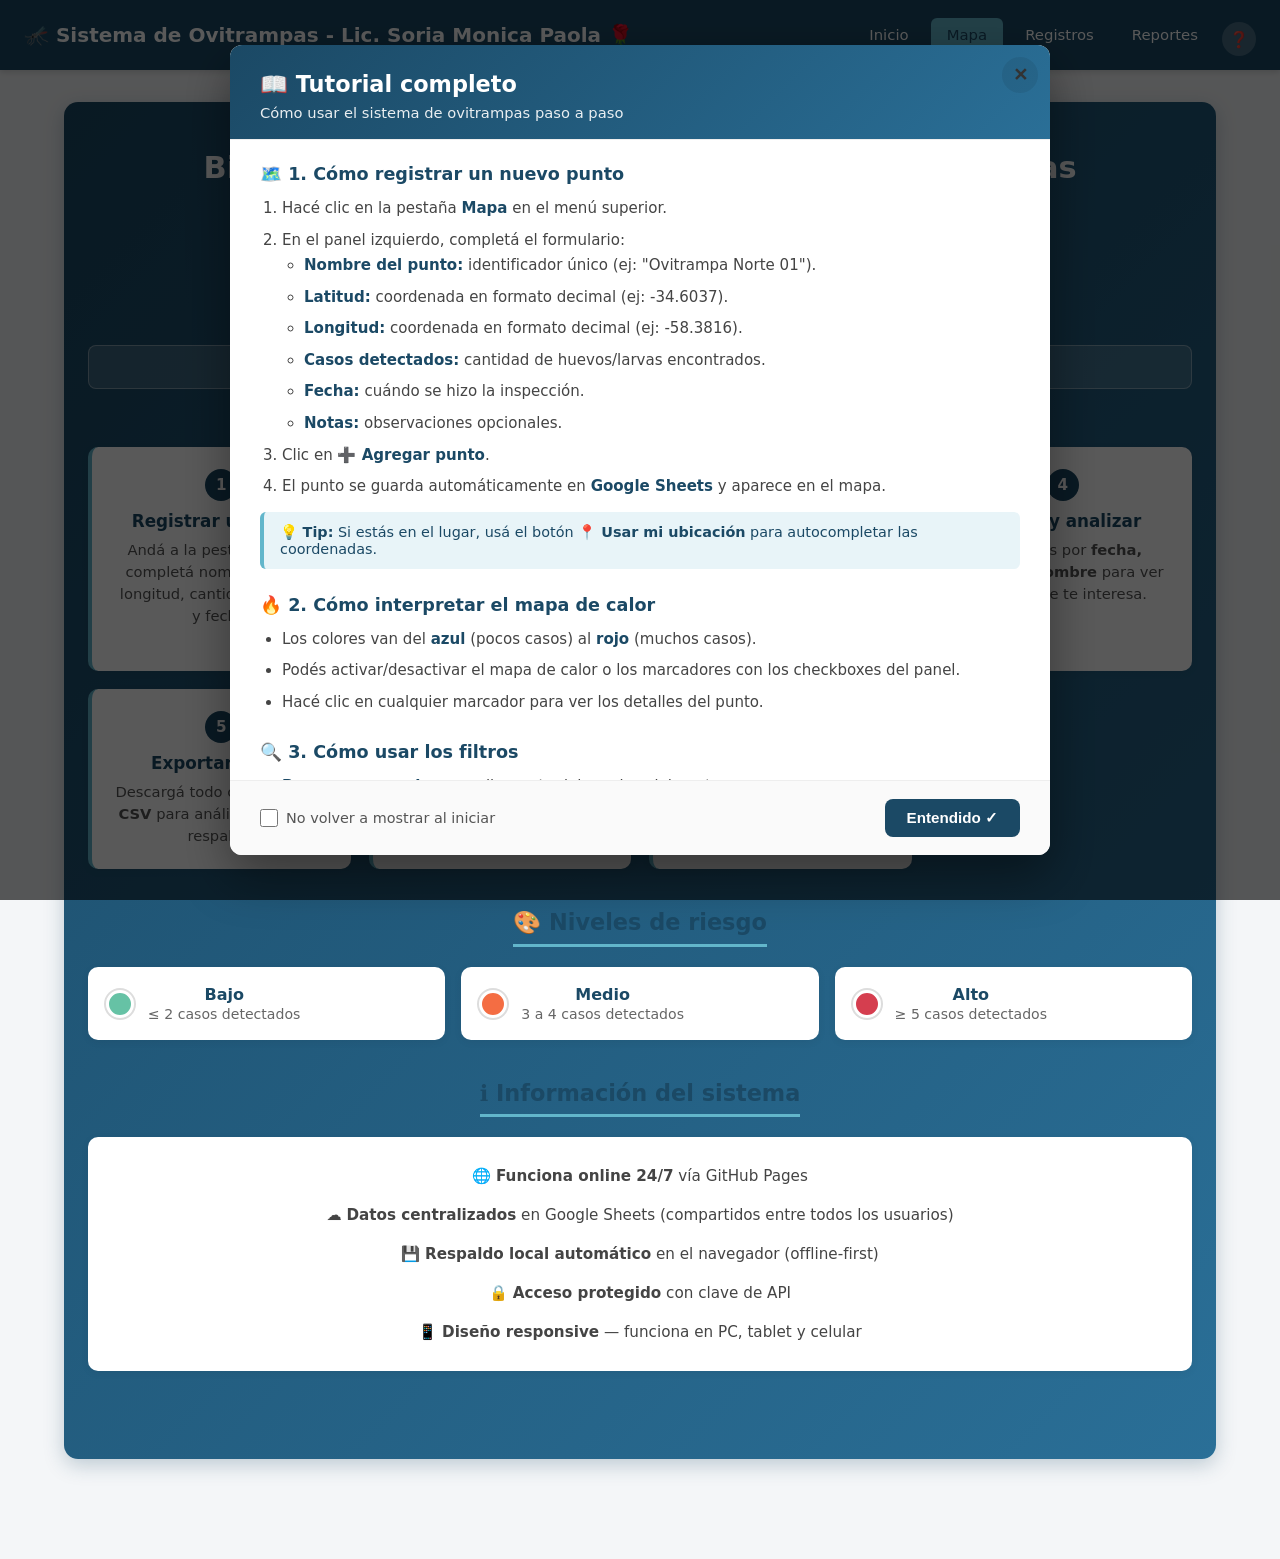
<file: inicio.html>
<!DOCTYPE html>
<html lang="es">
<head>
  <meta charset="UTF-8">
  <meta name="viewport" content="width=device-width, initial-scale=1.0">
  <title>Inicio - Ovitrampas</title>
  <link rel="icon" href="data:image/svg+xml,<svg xmlns='http://www.w3.org/2000/svg' viewBox='0 0 100 100'><text y='.9em' font-size='90'>🦟</text></svg>">
  <link rel="stylesheet" href="css/styles.css" />
</head>
<body>
  <header>
    <h1>🦟 Sistema de Ovitrampas - Lic. Soria Monica Paola 🌹</h1>
       <nav>
        <a href="inicio.html">Inicio</a>
        <a href="index.html" class="active">Mapa</a>
        <a href="registros.html">Registros</a>
        <a href="reportes.html">Reportes</a>
        <button id="btn-ayuda-header" title="Ver tutorial">❓</button>
      </nav>
  </header>

  <main class="contenedor-inicio">
    <section class="hero">
      <h2>Bienvenido al Sistema de Vigilancia de Ovitrampas</h2>
      <p class="subtitulo">
        Herramienta para el registro georreferenciado de ovitrampas y detección temprana
        del mosquito <em>Aedes aegypti</em>, transmisor del dengue.
      </p>
     <div class="hero-botones">
  <a href="index.html" class="btn-primario">🗺️ Ir al Mapa</a>
  <a href="registros.html" class="btn-secundario">📋 Ver Registros</a>
  <a href="reportes.html" class="btn-secundario">📄 Generar Reporte</a>
  <button id="btn-ver-tutorial" class="btn-secundario">📖 Ver Tutorial</button>
</div>
    <section class="tutorial-resumen">
  <h2>📌 Guía rápida de uso</h2>
  <div class="pasos-grid">
    <div class="paso">
      <div class="paso-num">1</div>
      <h3>Registrar un punto</h3>
      <p>Andá a la pestaña <strong>Mapa</strong>, completá nombre, latitud, longitud, cantidad de casos y fecha.</p>
    </div>
    <div class="paso">
      <div class="paso-num">2</div>
      <h3>Guardar online</h3>
      <p>El punto se guarda automáticamente en <strong>Google Sheets</strong>. Todos los usuarios lo verán en tiempo real.</p>
    </div>
    <div class="paso">
      <div class="paso-num">3</div>
      <h3>Ver el mapa de calor</h3>
      <p>Las zonas con más casos se pintan en rojo. Menos casos, tonos azules/verdes.</p>
    </div>
    <div class="paso">
      <div class="paso-num">4</div>
      <h3>Filtrar y analizar</h3>
      <p>Usá filtros por <strong>fecha, riesgo y nombre</strong> para ver solo lo que te interesa.</p>
    </div>
    <div class="paso">
      <div class="paso-num">5</div>
      <h3>Exportar datos</h3>
      <p>Descargá todo como <strong>JSON</strong> o <strong>CSV</strong> para análisis externo o respaldo.</p>
    </div>
    <div class="paso">
      <div class="paso-num">6</div>
      <h3>Trabajar offline</h3>
      <p>Sin internet, los datos se guardan localmente y se sincronizan al reconectar.</p>
    </div>
    <div class="paso">
      <div class="paso-num">7</div>
      <h3>Generar PDF</h3>
      <p>Andá a <strong>Reportes</strong> y descargá un PDF con mapa, tabla y estadísticas.</p>
    </div>
  </div>
</section>

    <section class="leyenda-riesgo">
      <h2>🎨 Niveles de riesgo</h2>
      <div class="leyenda-grid">
        <div class="leyenda-item bajo">
          <span class="circulo"></span>
          <div>
            <strong>Bajo</strong>
            <p>≤ 2 casos detectados</p>
          </div>
        </div>
        <div class="leyenda-item medio">
          <span class="circulo"></span>
          <div>
            <strong>Medio</strong>
            <p>3 a 4 casos detectados</p>
          </div>
        </div>
        <div class="leyenda-item alto">
          <span class="circulo"></span>
          <div>
            <strong>Alto</strong>
            <p>≥ 5 casos detectados</p>
          </div>
        </div>
      </div>
    </section>

    <section class="info-tecnica">
      <h2>ℹ️ Información del sistema</h2>
      <ul>
        <li>🌐 <strong>Funciona online 24/7</strong> vía GitHub Pages</li>
        <li>☁️ <strong>Datos centralizados</strong> en Google Sheets (compartidos entre todos los usuarios)</li>
        <li>💾 <strong>Respaldo local automático</strong> en el navegador (offline-first)</li>
        <li>🔒 <strong>Acceso protegido</strong> con clave de API</li>
        <li>📱 <strong>Diseño responsive</strong> — funciona en PC, tablet y celular</li>
      </ul>
    </section>
  </main>

  <!-- Modal de tutorial -->
  <div id="modal-tutorial" class="modal-overlay oculto">
    <div class="modal-contenido">
      <button class="modal-cerrar" id="modal-cerrar">✕</button>

      <div class="modal-header">
        <h2>📖 Tutorial completo</h2>
        <p>Cómo usar el sistema de ovitrampas paso a paso</p>
      </div>

      <div class="modal-body">
        <div class="tutorial-seccion">
          <h3>🗺️ 1. Cómo registrar un nuevo punto</h3>
          <ol>
            <li>Hacé clic en la pestaña <strong>Mapa</strong> en el menú superior.</li>
            <li>En el panel izquierdo, completá el formulario:
              <ul>
                <li><strong>Nombre del punto:</strong> identificador único (ej: "Ovitrampa Norte 01").</li>
                <li><strong>Latitud:</strong> coordenada en formato decimal (ej: -34.6037).</li>
                <li><strong>Longitud:</strong> coordenada en formato decimal (ej: -58.3816).</li>
                <li><strong>Casos detectados:</strong> cantidad de huevos/larvas encontrados.</li>
                <li><strong>Fecha:</strong> cuándo se hizo la inspección.</li>
                <li><strong>Notas:</strong> observaciones opcionales.</li>
              </ul>
            </li>
            <li>Clic en <strong>➕ Agregar punto</strong>.</li>
            <li>El punto se guarda automáticamente en <strong>Google Sheets</strong> y aparece en el mapa.</li>
          </ol>
          <div class="tip">
            💡 <strong>Tip:</strong> Si estás en el lugar, usá el botón <strong>📍 Usar mi ubicación</strong> para autocompletar las coordenadas.
          </div>
        </div>

        <div class="tutorial-seccion">
          <h3>🔥 2. Cómo interpretar el mapa de calor</h3>
          <ul>
            <li>Los colores van del <strong>azul</strong> (pocos casos) al <strong>rojo</strong> (muchos casos).</li>
            <li>Podés activar/desactivar el mapa de calor o los marcadores con los checkboxes del panel.</li>
            <li>Hacé clic en cualquier marcador para ver los detalles del punto.</li>
          </ul>
        </div>

        <div class="tutorial-seccion">
          <h3>🔍 3. Cómo usar los filtros</h3>
          <ul>
            <li><strong>Buscar por nombre:</strong> escribe parte del nombre del punto.</li>
            <li><strong>Desde / Hasta:</strong> rango de fechas de inspección.</li>
            <li><strong>Casos mínimos:</strong> muestra solo puntos con esa cantidad o más.</li>
            <li><strong>Nivel de riesgo:</strong> filtra por bajo, medio o alto.</li>
            <li>Clic en <strong>🧹 Limpiar filtros</strong> para resetear todo.</li>
          </ul>
        </div>

        <div class="tutorial-seccion">
          <h3>📋 4. Cómo gestionar los registros</h3>
          <ol>
            <li>Andá a la pestaña <strong>Registros</strong>.</li>
            <li>Vas a ver una tabla con todos los puntos cargados.</li>
            <li>Usá el buscador y filtros superiores para encontrar registros.</li>
            <li>Botón <strong>Ver</strong>: te lleva al mapa y centra ese punto.</li>
            <li>Botón <strong>Eliminar</strong>: borra el punto (también en Google Sheets).</li>
            <li>Botón <strong>⬇ CSV</strong>: descarga los registros filtrados en Excel/Sheets.</li>
          </ol>
        </div>

        <div class="tutorial-seccion">
          <h3>💾 5. Respaldo y exportación</h3>
          <ul>
            <li><strong>⬇ Exportar JSON:</strong> descarga TODOS los puntos como respaldo.</li>
            <li><strong>⬆ Importar JSON:</strong> carga puntos desde un archivo.</li>
            <li><strong>🔄 Sincronizar:</strong> fuerza recarga desde Google Sheets.</li>
            <li><strong>🗑 Borrar todo:</strong> elimina todos los puntos (¡cuidado!).</li>
          </ul>
        </div>

        <div class="tutorial-seccion">
          <h3>🌐 6. Modo offline</h3>
          <p>
            Si te quedás sin internet, el sistema sigue funcionando con los datos locales.
            Cuando vuelvas a conectarte, hacé clic en <strong>🔄 Sincronizar</strong> para
            traer los últimos cambios del servidor.
          </p>
        </div>

        <div class="tutorial-seccion">
          <h3>🎨 7. Niveles de riesgo</h3>
          <ul>
            <li>🟢 <strong>Bajo:</strong> ≤ 2 casos → vigilancia normal.</li>
            <li>🟠 <strong>Medio:</strong> 3-4 casos → reforzar control.</li>
            <li>🔴 <strong>Alto:</strong> ≥ 5 casos → intervención inmediata.</li>
          </ul>
        </div>

        <div class="tutorial-seccion">
          <h3>❓ 8. Preguntas frecuentes</h3>
          <details>
            <summary>¿Los datos se comparten entre dispositivos?</summary>
            <p>Sí, se guardan en Google Sheets. Cualquier persona que abra la página verá los mismos datos.</p>
          </details>
          <details>
            <summary>¿Qué pasa si borro la caché del navegador?</summary>
            <p>Los datos siguen seguros en Google Sheets. Al recargar la página se descargan de nuevo.</p>
          </details>
          <details>
            <summary>¿Puedo usar coordenadas en formato DMS?</summary>
            <p>No directamente. Convertí primero a decimal. Ejemplo: 34°36'13"S → -34.6037</p>
          </details>
          <details>
            <summary>¿Cuántos puntos puedo cargar?</summary>
            <p>Google Sheets soporta hasta 10 millones de celdas. Sin límite práctico para este uso.</p>
          </details>
        </div>
      </div>

      <div class="modal-footer">
        <label class="check-no-mostrar">
          <input type="checkbox" id="no-mostrar">
          No volver a mostrar al iniciar
        </label>
        <button id="modal-cerrar-footer" class="btn-primario">Entendido ✓</button>
      </div>
    </div>
  </div>

  <script src="js/inicio.js"></script>
</body>
</html>
</file>
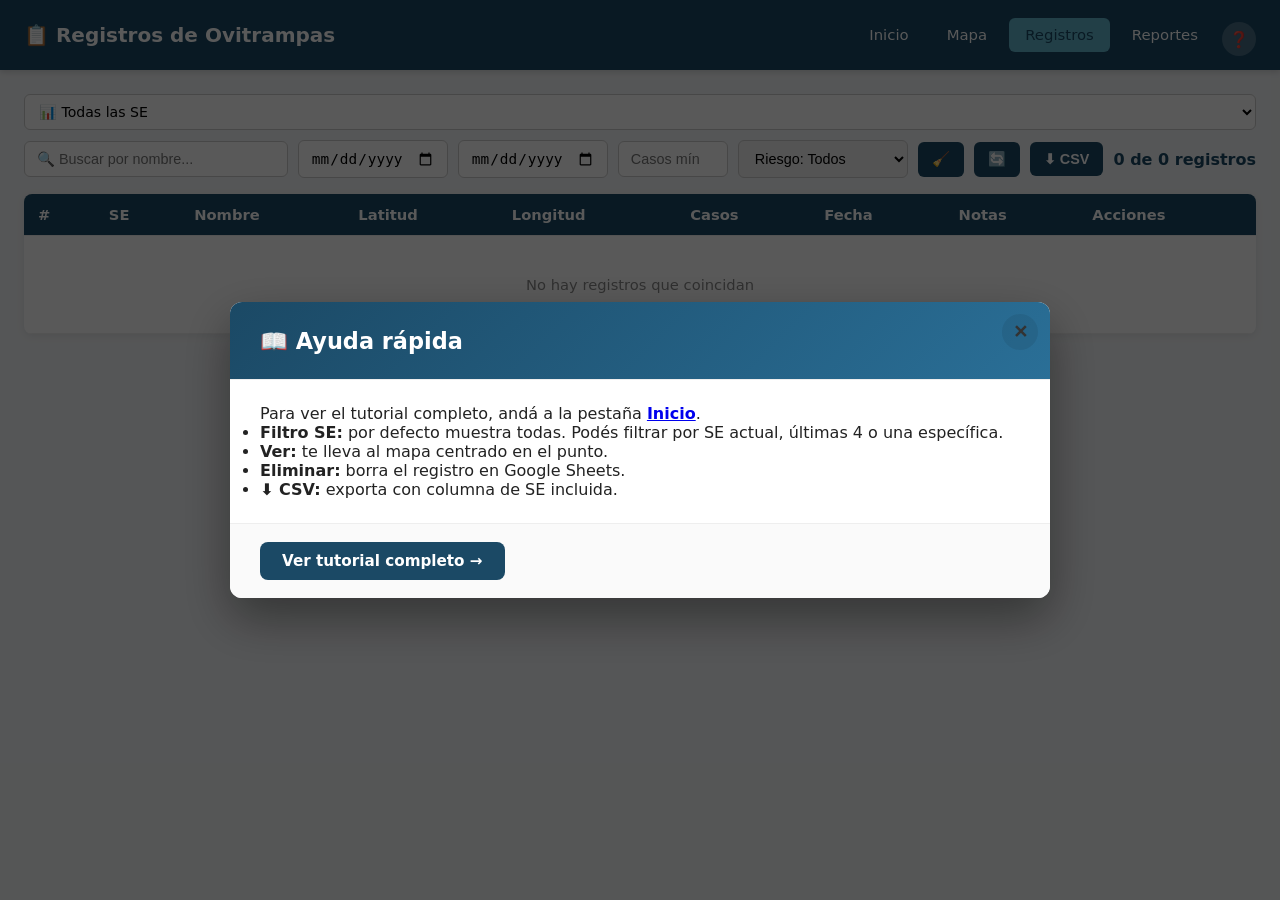
<file: registros.html>
<!DOCTYPE html>
<html lang="es">
<head>
  <meta charset="UTF-8">
  <meta name="viewport" content="width=device-width, initial-scale=1.0">
  <title>Registros - Ovitrampas</title>
  <link rel="icon" href="data:image/svg+xml,<svg xmlns='http://www.w3.org/2000/svg' viewBox='0 0 100 100'><text y='.9em' font-size='90'>🦟</text></svg>">
  <link rel="stylesheet" href="css/styles.css" />
</head>
<body>
  <header>
    <h1>📋 Registros de Ovitrampas</h1>
    <nav>
      <a href="inicio.html">Inicio</a>
      <a href="index.html">Mapa</a>
      <a href="registros.html" class="active">Registros</a>
      <a href="reportes.html">Reportes</a>
      <button id="btn-ayuda-header" title="Ver tutorial">❓</button>
    </nav>
  </header>

  <main class="contenedor-tabla">
    <div class="barra-acciones">
      <select id="f-se" title="Semana Epidemiológica"></select>
      <input type="search" id="buscar" placeholder="🔍 Buscar por nombre...">
      <input type="date" id="f-desde" title="Desde">
      <input type="date" id="f-hasta" title="Hasta">
      <input type="number" id="f-casos" placeholder="Casos mín." min="0">
      <select id="f-riesgo">
        <option value="">Riesgo: Todos</option>
        <option value="alto">🔴 Alto (≥5)</option>
        <option value="medio">🟠 Medio (3-4)</option>
        <option value="bajo">🟢 Bajo (≤2)</option>
      </select>
      <button id="btn-limpiar-filtros">🧹</button>
      <button id="btn-recargar">🔄</button>
      <button id="btn-exportar-csv">⬇ CSV</button>
      <span id="contador"></span>
    </div>
    <div class="tabla-wrapper">
      <table id="tabla-registros">
        <thead>
          <tr>
            <th>#</th>
            <th>SE</th>
            <th>Nombre</th>
            <th>Latitud</th>
            <th>Longitud</th>
            <th>Casos</th>
            <th>Fecha</th>
            <th>Notas</th>
            <th>Acciones</th>
          </tr>
        </thead>
        <tbody></tbody>
      </table>
    </div>
  </main>

  <div id="modal-tutorial" class="modal-overlay oculto">
    <div class="modal-contenido">
      <button class="modal-cerrar" id="modal-cerrar">✕</button>
      <div class="modal-header">
        <h2>📖 Ayuda rápida</h2>
      </div>
      <div class="modal-body">
        <p>Para ver el tutorial completo, andá a la pestaña <a href="inicio.html"><strong>Inicio</strong></a>.</p>
        <ul>
          <li><strong>Filtro SE:</strong> por defecto muestra todas. Podés filtrar por SE actual, últimas 4 o una específica.</li>
          <li><strong>Ver:</strong> te lleva al mapa centrado en el punto.</li>
          <li><strong>Eliminar:</strong> borra el registro en Google Sheets.</li>
          <li><strong>⬇ CSV:</strong> exporta con columna de SE incluida.</li>
        </ul>
      </div>
      <div class="modal-footer">
        <a href="inicio.html" class="btn-primario" style="text-decoration:none; text-align:center;">Ver tutorial completo →</a>
      </div>
    </div>
  </div>

  <script src="js/inicio.js"></script>
  <script src="js/registros.js"></script>
</body>
</html>
</file>
<file: css/styles.css>
/* ============================================================
   ESTILOS GENERALES
   ============================================================ */
* { box-sizing: border-box; margin: 0; padding: 0; }

body {
  font-family: 'Segoe UI', system-ui, sans-serif;
  background: #f4f6f8;
  color: #222;
  min-height: 100vh;
  display: flex;
  flex-direction: column;
}

/* ============================================================
   HEADER / NAV
   ============================================================ */
header {
  background: #1b4965;
  color: white;
  padding: 14px 24px;
  display: flex;
  justify-content: space-between;
  align-items: center;
  flex-wrap: wrap;
  gap: 12px;
  box-shadow: 0 2px 6px rgba(0,0,0,.15);
}

header h1 { font-size: 1.25rem; }

nav {
  display: flex;
  align-items: center;
  flex-wrap: wrap;
}

nav a {
  color: white;
  text-decoration: none;
  padding: 8px 16px;
  border-radius: 6px;
  margin-left: 6px;
  font-weight: 500;
  transition: background .2s;
  font-size: .93rem;
}
nav a:hover { background: rgba(255,255,255,.15); }
nav a.active { background: #62b6cb; color: #1b4965; }

nav button#btn-ayuda-header {
  background: rgba(255,255,255,.2);
  width: 34px;
  height: 34px;
  padding: 0;
  margin-left: 8px;
  border-radius: 50%;
  border: none;
  color: white;
  font-size: 1rem;
  font-weight: bold;
  cursor: pointer;
  transition: background .2s;
  display: inline-flex;
  align-items: center;
  justify-content: center;
}
nav button#btn-ayuda-header:hover {
  background: rgba(255,255,255,.4);
}

/* ============================================================
   MAPA
   ============================================================ */
.contenedor {
  display: grid;
  grid-template-columns: 340px 1fr;
  flex: 1;
  min-height: 0;
}

.panel {
  background: white;
  padding: 20px;
  overflow-y: auto;
  border-right: 1px solid #ddd;
  max-height: calc(100vh - 65px);
}

.panel h2, .panel h3 { color: #1b4965; margin-bottom: 12px; }
.panel h2 { font-size: 1.1rem; }
.panel h3 { margin-top: 20px; font-size: 1rem; }

form label {
  display: block;
  margin-bottom: 10px;
  font-size: .9rem;
  color: #444;
  font-weight: 500;
}

form input, form textarea {
  width: 100%;
  padding: 8px 10px;
  border: 1px solid #ccc;
  border-radius: 6px;
  margin-top: 4px;
  font-size: .95rem;
  font-family: inherit;
}

form input:focus, form textarea:focus {
  outline: none;
  border-color: #62b6cb;
  box-shadow: 0 0 0 3px rgba(98,182,203,.2);
}

button {
  width: 100%;
  padding: 10px;
  margin-top: 8px;
  border: none;
  border-radius: 6px;
  background: #1b4965;
  color: white;
  font-weight: 600;
  cursor: pointer;
  transition: background .2s;
  font-size: .9rem;
}
button:hover { background: #2a6f97; }
button.peligro { background: #c1121f; }
button.peligro:hover { background: #e63946; }

#map {
  width: 100%;
  height: calc(100vh - 65px);
  min-height: 600px;
}

/* Filtros */
.controles label {
  display: block;
  margin-bottom: 10px;
  font-size: .88rem;
  color: #444;
  font-weight: 500;
}

.controles label input[type="search"],
.controles label input[type="date"],
.controles label input[type="number"],
.controles label select {
  width: 100%;
  padding: 7px 10px;
  border: 1px solid #ccc;
  border-radius: 6px;
  font-size: .88rem;
  margin-top: 3px;
}

.controles label input[type="checkbox"] {
  width: auto;
  display: inline;
  margin-right: 6px;
}

#estado-conexion {
  padding: 8px 12px;
  border-radius: 6px;
  font-size: .85rem;
  font-weight: 600;
  text-align: center;
  margin-bottom: 8px;
}
#estado-conexion.online { background: #d4edda; color: #155724; }
#estado-conexion.offline { background: #f8d7da; color: #721c24; }

.contador {
  text-align: center;
  font-weight: 600;
  color: #1b4965;
  padding: 6px;
  background: #e8f1f5;
  border-radius: 6px;
  margin-bottom: 8px;
  font-size: .88rem;
}

/* ============================================================
   TABLA / REGISTROS
   ============================================================ */
.contenedor-tabla {
  padding: 24px;
  flex: 1;
}

.barra-acciones {
  display: flex;
  gap: 10px;
  align-items: center;
  margin-bottom: 16px;
  flex-wrap: wrap;
}

.barra-acciones input,
.barra-acciones select {
  padding: 9px 12px;
  border: 1px solid #ccc;
  border-radius: 6px;
  font-size: .9rem;
}

.barra-acciones input[type="search"] { flex: 1; min-width: 200px; }
.barra-acciones input[type="date"] { width: 150px; }
.barra-acciones input[type="number"] { width: 110px; }
.barra-acciones select { width: 170px; }

.barra-acciones button {
  width: auto;
  padding: 9px 14px;
  margin: 0;
}

#contador {
  font-weight: 600;
  color: #1b4965;
  margin-left: auto;
  white-space: nowrap;
}

.tabla-wrapper {
  background: white;
  border-radius: 8px;
  box-shadow: 0 2px 8px rgba(0,0,0,.08);
  overflow-x: auto;
}

table {
  width: 100%;
  border-collapse: collapse;
}

th, td {
  padding: 12px 14px;
  text-align: left;
  border-bottom: 1px solid #eee;
  font-size: .92rem;
}

th {
  background: #1b4965;
  color: white;
  font-weight: 600;
  position: sticky;
  top: 0;
}

tbody tr:hover { background: #f0f7fa; }

td.acciones button {
  width: auto;
  padding: 6px 12px;
  margin: 0 4px 0 0;
  font-size: .8rem;
  display: inline-block;
}

.btn-ver { background: #2a9d8f; }
.btn-ver:hover { background: #21867a; }
.btn-eliminar { background: #c1121f; }
.btn-eliminar:hover { background: #e63946; }

.sin-datos {
  text-align: center;
  padding: 40px;
  color: #888;
}

/* ============================================================
   TOAST
   ============================================================ */
.toast {
  position: fixed;
  bottom: 24px;
  right: 24px;
  padding: 14px 20px;
  border-radius: 8px;
  color: white;
  font-weight: 600;
  box-shadow: 0 4px 14px rgba(0,0,0,.25);
  z-index: 10000;
  animation: slideIn .3s ease;
  max-width: 320px;
}
.toast.ok { background: #2a9d8f; }
.toast.error { background: #c1121f; }
.toast.warn { background: #e9a23b; }

@keyframes slideIn {
  from { transform: translateX(100%); opacity: 0; }
  to { transform: translateX(0); opacity: 1; }
}

/* ============================================================
   PÁGINA DE INICIO
   ============================================================ */
.contenedor-inicio {
  max-width: 1200px;
  margin: 0 auto;
  padding: 32px 24px 60px;
  width: 100%;
}

.hero {
  text-align: center;
  padding: 48px 24px;
  background: linear-gradient(135deg, #1b4965 0%, #2a6f97 100%);
  color: white;
  border-radius: 14px;
  margin-bottom: 40px;
  box-shadow: 0 6px 20px rgba(27,73,101,.25);
}
.hero h2 { font-size: 1.9rem; margin-bottom: 14px; }
.hero .subtitulo {
  font-size: 1.05rem;
  opacity: .92;
  max-width: 700px;
  margin: 0 auto 28px;
  line-height: 1.6;
}
.hero-botones {
  display: flex;
  justify-content: center;
  gap: 12px;
  flex-wrap: wrap;
}

.btn-primario, .btn-secundario {
  display: inline-block;
  padding: 12px 24px;
  border-radius: 8px;
  font-weight: 600;
  text-decoration: none;
  font-size: .95rem;
  cursor: pointer;
  border: none;
  transition: transform .15s, box-shadow .15s, background .2s;
  text-align: center;
}
.btn-primario {
  background: #62b6cb;
  color: #1b4965;
}
.btn-primario:hover {
  background: #7fc8d9;
  transform: translateY(-2px);
  box-shadow: 0 6px 14px rgba(0,0,0,.2);
}
.btn-secundario {
  background: rgba(255,255,255,.15);
  color: white;
  border: 1px solid rgba(255,255,255,.35);
}
.btn-secundario:hover {
  background: rgba(255,255,255,.25);
  transform: translateY(-2px);
}

.tutorial-resumen, .leyenda-riesgo, .info-tecnica {
  margin-bottom: 40px;
}
.tutorial-resumen h2, .leyenda-riesgo h2, .info-tecnica h2 {
  color: #1b4965;
  font-size: 1.4rem;
  margin-bottom: 20px;
  padding-bottom: 8px;
  border-bottom: 3px solid #62b6cb;
  display: inline-block;
}

.pasos-grid {
  display: grid;
  grid-template-columns: repeat(auto-fit, minmax(260px, 1fr));
  gap: 18px;
}
.paso {
  background: white;
  padding: 22px;
  border-radius: 10px;
  box-shadow: 0 2px 8px rgba(0,0,0,.06);
  border-left: 4px solid #62b6cb;
  transition: transform .2s, box-shadow .2s;
}
.paso:hover {
  transform: translateY(-3px);
  box-shadow: 0 6px 16px rgba(0,0,0,.12);
}
.paso-num {
  display: inline-flex;
  align-items: center;
  justify-content: center;
  width: 32px;
  height: 32px;
  background: #1b4965;
  color: white;
  border-radius: 50%;
  font-weight: bold;
  margin-bottom: 10px;
  font-size: .95rem;
}
.paso h3 { color: #1b4965; font-size: 1.05rem; margin-bottom: 8px; }
.paso p { color: #555; font-size: .92rem; line-height: 1.5; }

.leyenda-grid {
  display: grid;
  grid-template-columns: repeat(auto-fit, minmax(220px, 1fr));
  gap: 16px;
}
.leyenda-item {
  display: flex;
  align-items: center;
  gap: 14px;
  padding: 18px;
  border-radius: 10px;
  background: white;
  box-shadow: 0 2px 8px rgba(0,0,0,.06);
}
.leyenda-item .circulo {
  width: 28px;
  height: 28px;
  border-radius: 50%;
  flex-shrink: 0;
  border: 3px solid white;
  box-shadow: 0 0 0 2px #ddd;
}
.leyenda-item.bajo .circulo { background: #66c2a5; }
.leyenda-item.medio .circulo { background: #f46d43; }
.leyenda-item.alto .circulo { background: #d53e4f; }
.leyenda-item strong { display: block; color: #1b4965; margin-bottom: 2px; }
.leyenda-item p { font-size: .88rem; color: #666; }

.info-tecnica ul {
  list-style: none;
  background: white;
  padding: 20px 24px;
  border-radius: 10px;
  box-shadow: 0 2px 8px rgba(0,0,0,.06);
}
.info-tecnica li {
  padding: 8px 0;
  color: #444;
  font-size: .95rem;
  line-height: 1.5;
}

/* ============================================================
   MODAL
   ============================================================ */
.modal-overlay {
  position: fixed;
  inset: 0;
  background: rgba(0,0,0,.65);
  display: flex;
  align-items: center;
  justify-content: center;
  z-index: 9999;
  padding: 20px;
  animation: fadeIn .25s ease;
}
.modal-overlay.oculto { display: none; }

.modal-contenido {
  background: white;
  border-radius: 12px;
  max-width: 820px;
  width: 100%;
  max-height: 90vh;
  display: flex;
  flex-direction: column;
  box-shadow: 0 20px 50px rgba(0,0,0,.4);
  animation: slideUp .3s ease;
  position: relative;
}

.modal-cerrar {
  position: absolute;
  top: 12px;
  right: 12px;
  width: 36px;
  height: 36px;
  border-radius: 50%;
  background: rgba(0,0,0,.08);
  color: #333;
  border: none;
  font-size: 1.1rem;
  cursor: pointer;
  z-index: 2;
  padding: 0;
  margin: 0;
  transition: background .2s;
  display: flex;
  align-items: center;
  justify-content: center;
}
.modal-cerrar:hover { background: rgba(0,0,0,.15); }

.modal-header {
  padding: 26px 30px 18px;
  border-bottom: 1px solid #eee;
  background: linear-gradient(135deg, #1b4965, #2a6f97);
  color: white;
  border-radius: 12px 12px 0 0;
}
.modal-header h2 { font-size: 1.4rem; margin-bottom: 6px; }
.modal-header p { opacity: .9; font-size: .92rem; }

.modal-body {
  padding: 24px 30px;
  overflow-y: auto;
  flex: 1;
}

.tutorial-seccion {
  margin-bottom: 26px;
}
.tutorial-seccion h3 {
  color: #1b4965;
  font-size: 1.1rem;
  margin-bottom: 12px;
}
.tutorial-seccion ol, .tutorial-seccion ul {
  padding-left: 22px;
  color: #444;
  font-size: .94rem;
  line-height: 1.7;
}
.tutorial-seccion li { margin-bottom: 6px; }
.tutorial-seccion strong { color: #1b4965; }

.tip {
  background: #e8f4f8;
  border-left: 4px solid #62b6cb;
  padding: 12px 16px;
  border-radius: 6px;
  margin-top: 12px;
  font-size: .9rem;
  color: #1b4965;
}

.tutorial-seccion details {
  margin: 10px 0;
  padding: 10px 14px;
  background: #f8f9fa;
  border-radius: 6px;
  cursor: pointer;
}
.tutorial-seccion details summary {
  font-weight: 600;
  color: #1b4965;
  font-size: .93rem;
}
.tutorial-seccion details p {
  margin-top: 8px;
  color: #555;
  font-size: .9rem;
  line-height: 1.5;
}

.modal-footer {
  padding: 18px 30px;
  border-top: 1px solid #eee;
  display: flex;
  justify-content: space-between;
  align-items: center;
  gap: 16px;
  background: #fafafa;
  border-radius: 0 0 12px 12px;
  flex-wrap: wrap;
}

.check-no-mostrar {
  display: flex;
  align-items: center;
  gap: 8px;
  font-size: .9rem;
  color: #555;
  cursor: pointer;
  user-select: none;
}
.check-no-mostrar input[type="checkbox"] {
  width: 18px;
  height: 18px;
  cursor: pointer;
  accent-color: #1b4965;
}

.modal-footer .btn-primario {
  padding: 10px 22px;
  background: #1b4965;
  color: white;
  width: auto;
  margin: 0;
}
.modal-footer .btn-primario:hover {
  background: #2a6f97;
}

@keyframes fadeIn {
  from { opacity: 0; }
  to { opacity: 1; }
}
@keyframes slideUp {
  from { transform: translateY(30px); opacity: 0; }
  to { transform: translateY(0); opacity: 1; }
}

/* ============================================================
   RESPONSIVE
   ============================================================ */
@media (max-width: 900px) {
  .contenedor { grid-template-columns: 1fr; }
  .panel { border-right: none; border-bottom: 1px solid #ddd; max-height: none; }
  #map { height: 500px; }
  header h1 { font-size: 1rem; }
  .barra-acciones input[type="search"] { min-width: 100%; }
}

@media (max-width: 700px) {
  .hero { padding: 32px 18px; }
  .hero h2 { font-size: 1.4rem; }
  .hero-botones { flex-direction: column; }
  .hero-botones > * { width: 100%; text-align: center; }
  .modal-header { padding: 20px 20px 14px; }
  .modal-body { padding: 18px 20px; }
  .modal-footer { padding: 14px 20px; flex-direction: column; align-items: stretch; }
  .modal-footer .btn-primario { width: 100%; }
  nav a { padding: 6px 10px; font-size: .85rem; }
}

/* ============================================================
   PÁGINA DE REPORTES
   ============================================================ */
.contenedor-reportes {
  display: grid;
  grid-template-columns: 360px 1fr;
  flex: 1;
  min-height: 0;
  width: 100%;
}

.panel-reportes {
  background: white;
  padding: 20px;
  overflow-y: auto;
  border-right: 1px solid #ddd;
  max-height: calc(100vh - 65px);
}

.panel-reportes h2 {
  color: #1b4965;
  font-size: 1.1rem;
  margin-bottom: 16px;
  padding-bottom: 8px;
  border-bottom: 2px solid #62b6cb;
}

.grupo-config {
  margin-bottom: 22px;
  padding-bottom: 18px;
  border-bottom: 1px dashed #e0e0e0;
}
.grupo-config:last-of-type { border-bottom: none; }

.grupo-config h3 {
  color: #1b4965;
  font-size: .95rem;
  margin-bottom: 12px;
  font-weight: 600;
}

.grupo-config label {
  display: block;
  margin-bottom: 10px;
  font-size: .86rem;
  color: #444;
  font-weight: 500;
}

.grupo-config input[type="text"],
.grupo-config input[type="search"],
.grupo-config input[type="date"],
.grupo-config input[type="number"],
.grupo-config select,
.grupo-config textarea {
  width: 100%;
  padding: 7px 10px;
  border: 1px solid #ccc;
  border-radius: 6px;
  font-size: .88rem;
  margin-top: 3px;
  font-family: inherit;
  resize: vertical;
}

.grupo-config input:focus,
.grupo-config textarea:focus,
.grupo-config select:focus {
  outline: none;
  border-color: #62b6cb;
  box-shadow: 0 0 0 3px rgba(98,182,203,.2);
}

.check-opcion {
  display: flex !important;
  align-items: center;
  gap: 8px;
  cursor: pointer;
  padding: 6px 0;
}
.check-opcion input[type="checkbox"] {
  width: 16px;
  height: 16px;
  cursor: pointer;
  accent-color: #1b4965;
  margin: 0;
}

.controles-acciones {
  margin-top: 20px;
  padding-top: 16px;
  border-top: 2px solid #1b4965;
}

.contador-rep {
  text-align: center;
  font-weight: 600;
  color: #1b4965;
  padding: 10px;
  background: #e8f1f5;
  border-radius: 6px;
  margin-bottom: 12px;
  font-size: .9rem;
}

.btn-accion-primario {
  width: 100%;
  padding: 12px;
  background: #1b4965;
  color: white;
  border: none;
  border-radius: 8px;
  font-weight: 700;
  font-size: .95rem;
  cursor: pointer;
  transition: background .2s, transform .15s;
  margin-bottom: 8px;
}
.btn-accion-primario:hover:not(:disabled) {
  background: #2a6f97;
  transform: translateY(-1px);
}
.btn-accion-primario:disabled {
  opacity: .6;
  cursor: wait;
}

.btn-accion-secundario {
  width: 100%;
  padding: 10px;
  background: #f0f0f0;
  color: #1b4965;
  border: 1px solid #ccc;
  border-radius: 8px;
  font-weight: 600;
  font-size: .9rem;
  cursor: pointer;
  transition: background .2s;
}
.btn-accion-secundario:hover { background: #e0e8ec; }

.btn-secundario-claro {
  background: #f0f0f0;
  color: #1b4965;
  border: 1px solid #ccc;
  padding: 8px;
  font-weight: 600;
  font-size: .85rem;
  margin-top: 4px;
}
.btn-secundario-claro:hover { background: #e0e8ec; }

/* Vista previa */
.vista-previa {
  display: flex;
  flex-direction: column;
  padding: 20px 24px;
  background: #f4f6f8;
  min-height: 0;
  overflow: hidden;
}

.vista-header {
  margin-bottom: 12px;
}
.vista-header h2 {
  color: #1b4965;
  font-size: 1.15rem;
  margin-bottom: 4px;
}
.info-vista {
  font-size: .85rem;
  color: #666;
}

#map-reporte {
  width: 100%;
  height: 70vh;
  min-height: 500px;
  border-radius: 10px;
  box-shadow: 0 4px 14px rgba(0,0,0,.1);
  border: 3px solid white;
  background: #e8eef2;
}

/* Responsive reportes */
@media (max-width: 900px) {
  .contenedor-reportes { grid-template-columns: 1fr; }
  .panel-reportes { border-right: none; border-bottom: 1px solid #ddd; max-height: none; }
  #map-reporte { height: 60vh; min-height: 400px; }
}

/* ============================================================
   SELECTOR DE SEMANA EPIDEMIOLÓGICA
   ============================================================ */
.grupo-config select,
#se,
#filtro-se,
#f-se,
#rep-se {
  width: 100%;
  padding: 8px 10px;
  border: 1px solid #ccc;
  border-radius: 6px;
  font-size: .88rem;
  background: white;
  cursor: pointer;
  font-family: inherit;
}

#se:focus,
#filtro-se:focus,
#f-se:focus,
#rep-se:focus {
  outline: none;
  border-color: #62b6cb;
  box-shadow: 0 0 0 3px rgba(98,182,203,.2);
}

/* Etiqueta SE en tabla */
.tabla-wrapper td:nth-child(2) {
  color: #1b4965;
  font-weight: 600;
  white-space: nowrap;
}

/* Botones de atajo SE */
.atajos-se {
  display: flex;
  gap: 6px;
  margin-top: 6px;
  flex-wrap: wrap;
}
.atajos-se button {
  flex: 1;
  padding: 6px 10px;
  font-size: .78rem;
  background: #e8f1f5;
  color: #1b4965;
  border: 1px solid #c8dde4;
  border-radius: 6px;
  font-weight: 600;
  cursor: pointer;
  margin: 0;
  min-width: 70px;
}
.atajos-se button:hover {
  background: #d0e5ec;
}
.atajos-se button.activo {
  background: #1b4965;
  color: white;
  border-color: #1b4965;
}
</file>
